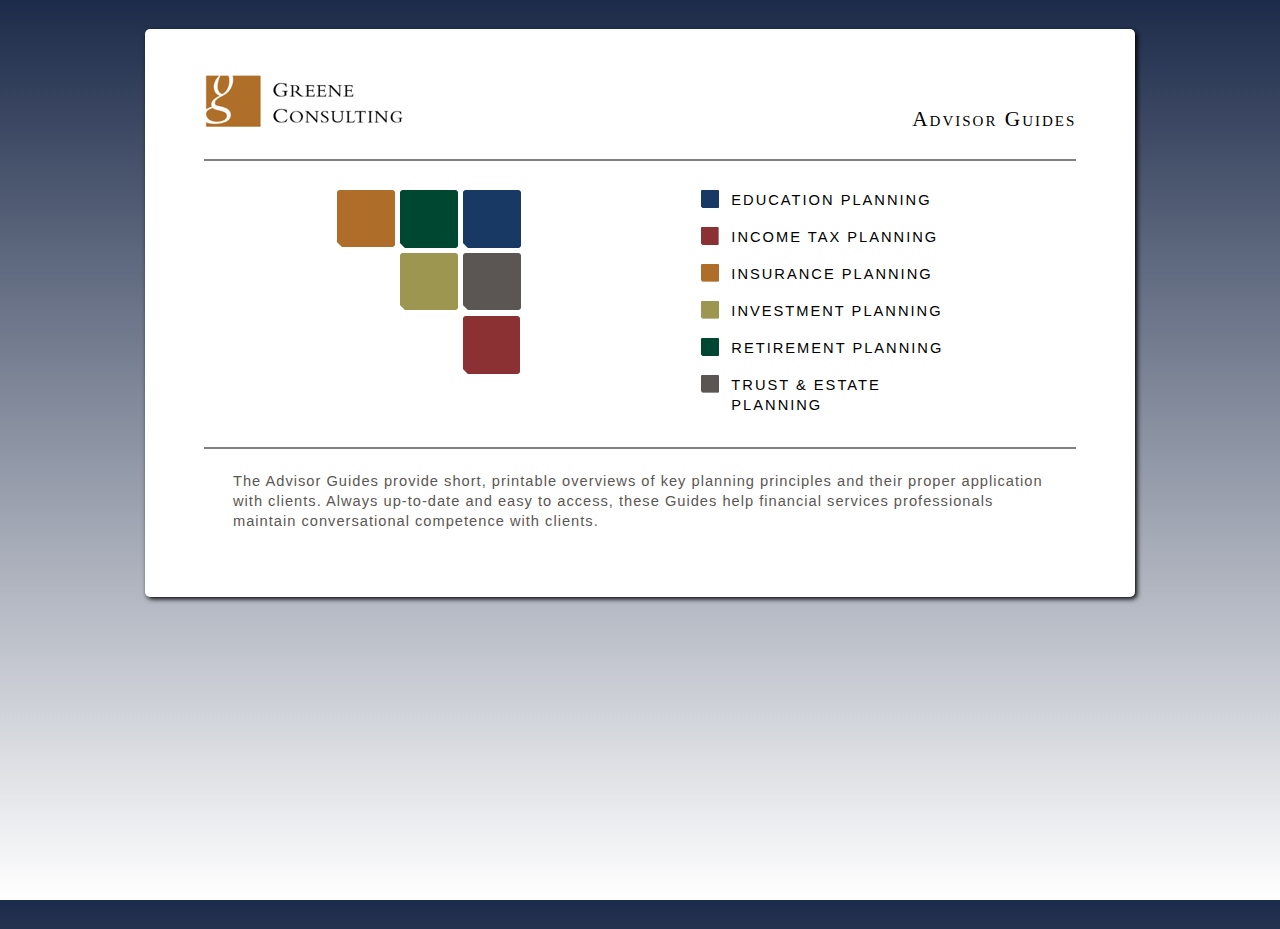
<file: index.html>
<!DOCTYPE html>
<html lang="en">
	<head>
		<meta charset="utf-8">
		<title>Advisor Guides | Greene Consulting</title>
		<meta name="description" content="" />
		<meta name="keywords" content="" />
		<meta name="robots" content="" />
		<link href="css/layout.css" media="screen" rel="stylesheet" type="text/css" />
	</head>
	<body class="gradient-bg">
		<div id="wrapper_ag">
			<div class="container">
				<div class="inside_hdr">
					<h3 class="h5bp">
						Greene Consulting Corporate Logo
					</h3>
					<h3 class="prgm_title">Advisor Guides</h3>
				</div><!--inside_hdr-->
				<div class="sectionseparator"></div><!-- sectionseparator -->
				<div class="mainsection_ag">
					<div id="nav_content_left">
						<div id="box_nav">
						 <div class="tilt"><a href="" /><img src="images/Block3_Orange.png" class="nav_pos_3" /></a></div>
						 <div class="tilt"><a href="" /><img src="images/Block5_Green.png" class="nav_pos_5" /></a></div>
						 <div class="tilt"><a href="" /><img src="images/Block1_Blue.png" class="nav_pos_1" /></a></div>
						 <div class="no-tilt"><img src="images/Block_PlaceHolder.png" /></div>
						 <div class="tilt"><a href="" /><img src="images/Block4_Tan.png" class="nav_pos_4" /></a></div>
						 <div class="tilt"><a href="" /><img src="images/Block6_Platinum.png" class="nav_pos_6" /></a></div>
						 <div class="no-tilt"><img src="images/Block_PlaceHolder.png" /></div>
						 <div class="no-tilt"><img src="images/Block_PlaceHolder.png" /></div>
						 <div class="tilt"><a href="" /><img src="images/Block2_Red.png" class="nav_pos_2" /></a></div>
						</div><!-- box_nav -->
					</div><!-- nav_content_left -->
					<div id="nav_content_right">
						<ul>
							<a href=""><li class="block_blue">Education Planning</li></a>
							<a href=""><li class="block_red">Income Tax Planning</li></a>
							<a href=""><li class="block_orange">Insurance Planning</li></a>
							<a href=""><li class="block_tan">Investment Planning</li></a>
							<a href=""><li class="block_green">Retirement Planning</li></a>
							<a href=""><li class="block_platinum">Trust & Estate Planning</li></a>
						</ul>
					</div><!-- nav_content_right -->
					<div class="clearfix"></div>
				</div><!-- mainsection_ag -->
				<div class="sectionseparator"></div><!-- sectionseparator -->
				<div class="subsection_ag">
					<p>The Advisor Guides provide short, printable overviews of key planning principles and their proper application with clients. Always up-to-date and easy to access, these Guides help financial services professionals maintain conversational competence with clients.</p>
				</div><!-- subsection_ag -->
			</div><!-- container -->
		</div><!-- wrapper_ag -->
	</body>
</html>
</file>
<file: css/layout.css>
/* Titles and Body Copy = "Trebuchet MS", Helvetica, sans-serif */
/* Application Title = Garamond, Georgia, serif */

/* BEGIN - BROWSER RESET */
html,body,div,span,applet,object,iframe,a,abbr,acronym,address,big,cite,code,del,dfn,em,font,img,ins,kbd,q,s,samp,small,strike,strong,sub,sup,tt,var,dl,dt,dd,ol,ul,li,h1,h2,h3,h4,h5,h6,pre,form,fieldset,input,textarea,label,legend,p,blockquote,table,caption,tbody,tfoot,thead,tr,th,td{margin:0;padding:0;border:0;outline:0;font-weight:inherit;font-style:inherit;font-size:100%;font-family:inherit;vertical-align:baseline;}body{line-height:1;color:black;background:white;}:focus{outline:0;}table{border-collapse:collapse;border-spacing:0;}caption,th,td{text-align:left;font-weight:normal;}fieldset,img{border:0;}address,caption,cite,code,dfn,em,strong,th,var{font-style:normal;font-weight:normal;}ol,ul{list-style:none;}h1,h2,h3,h4,h5,h6{font-size:100%;font-weight:normal;}blockquote:before,blockquote:after,q:before,q:after{content:"";}blockquote,q{quotes:"" "";}abbr,acronym{border:0;}
/* END - BROWSER RESET */

html, body {height: 100%; font-family: "Trebuchet MS", Helvetica, sans-serif; font-size: 11pt; line-height: 20px; letter-spacing: 1px; color: #5B5754;}

.gradient-bg {
	/* fallback */
	background-color: #1a82f7;
	background: url(images/linear_bg_2.png);
	background-repeat: repeat-x;
	/* Firefox 3.6+ */
	background: -moz-linear-gradient(100% 100% 90deg, #FFFFFF, #1D2B4A);
	/* Safari 4-5, Chrome 1-9 */
	/* -webkit-gradient(<type>, <point> [, <radius>]?, <point> [, <radius>]? [, <stop>]*) */
	background: -webkit-gradient(linear, 0% 0%, 0% 100%, from(#1D2B4A), to(#FFFFFF));
	/* Safari 5.1+, Chrome 10+ */
	background: -webkit-linear-gradient(#1D2B4A, #FFFFFF);
	/* Opera 11.10+ */
	background: -o-linear-gradient(#1D2B4A, #FFFFFF);
	}

#wrapper_ag {
	margin: 2em auto 2em auto;
	width: 990px;
	border-radius: 5px;
	-moz-border-radius: 5px;
	-webkit-border-radius: 5px;
	background-color: #FFFFFF;
	box-shadow:2px 2px 5px #000000;
	}

.container {padding: 3em 4em;}
.inside_hdr {position: relative; margin-bottom: 2em;}
h3.h5bp {border: 0; font: 0/0 a; text-shadow: none; color: transparent; background: url(../images/logo_gca.png); width: 200px; height: 56px; margin: 0; padding: 0;}
h3.prgm_title {position: absolute; right: 0; bottom: 0; font-family: Garamond, Georgia, serif; font-variant: small-caps; font-weight: 100; letter-spacing: 2px; font-size: 16pt; color: #000000;}
.sectionseparator {border-bottom: 2px solid #808080;}
.mainsection_ag {position: relative; margin: 2em 0;}
.subsection_ag {margin: 1.5em 0;}
.subsection_ag p {margin: 0 2em;}

#nav_content_left {float: left; width: 215px; margin: 0 0 0 125px;}
#nav_content_right {float: right; width: 275px; margin-right: 100px;}

#nav_content_right ul {text-transform: uppercase; letter-spacing: 2px; color: #000000;}
#nav_content_right ul li {background-size: 18px 18px; padding-left: 30px;}
li.block_blue {background: url(../images/Block1_Blue.png) no-repeat; margin-bottom: 14px;}
li.block_red {background: url(../images/Block2_Red.png) no-repeat; margin-bottom: 14px;}
li.block_orange {background: url(../images/Block3_Orange.png) no-repeat; margin-bottom: 14px;}
li.block_tan {background: url(../images/Block4_Tan.png) no-repeat; margin-bottom: 14px;}
li.block_green {background: url(../images/Block5_Green.png) no-repeat; margin-bottom: 14px;}
li.block_platinum {background: url(../images/Block6_Platinum.png) no-repeat;}

#nav_content_right ul a:link {
	color: #000000;
    text-decoration: none;
    display: block;
    float: left;
    margin: 0 3px 3px 0;
    opacity: 1;
    -webkit-transform: scale(1,1);
    -webkit-transition-timing-function: ease-out;
    -webkit-transition-duration: 250ms;
    -moz-transform: scale(1,1);
    -moz-transition-timing-function: ease-out;
    -moz-transition-duration: 250ms;
	}
#nav_content_right ul a:hover {
    opacity: .7;
    -webkit-transform: scale(1.05,1.07);
    -webkit-transition-timing-function: ease-out;
    -webkit-transition-duration: 250ms;
    -moz-transform: scale(1.05,1.07);
    -moz-transition-timing-function: ease-out;
    -moz-transition-duration: 250ms;
    position: relative;
    z-index: 99;
	}
#nav_content_right ul a:visited {color: #000000;}
#box_nav {width: 200px; text-align: center;}
.nav_pos_1 {height: 58px; width: 58px;}
.nav_pos_2 {height: 58px; width: 58px;}
.nav_pos_3 {height: 58px; width: 58px;}
.nav_pos_4 {height: 58px; width: 58px;}
.nav_pos_5 {height: 58px; width: 58px;}
.nav_pos_6 {height: 58px; width: 58px;}

/*TILT*/
.tilt {
	display: inline-block;
	height: 58px;
	width: 58px;
	-webkit-transition: all 0.5s ease; /* Safari and Chrome */
  -moz-transition: all 0.5s ease; /* Firefox */
  -o-transition: all 0.5s ease; /* Opera */
  -ms-transition: all 0.5s ease; /* IE 9 */
  transition: all 0.5s ease; /* IE 9 */
  outline: 1px solid transparent;
	}
.tilt:hover {
  -webkit-transform: rotate(10deg); /* Safari and Chrome */
  -moz-transform: rotate(10deg); /* Firefox */
  -o-transform: rotate(10deg); /* Opera */
  -ms-transform: rotate(10deg);
  transform: rotate(10deg);
	}
.no-tilt {display: inline-block; height: 58px; width: 58px;}

.clearfix:after {visibility: hidden; display: block; content: ""; clear: both; height: 0;}
* html .clearfix { zoom: 1; } /* IE6 */
*:first-child+html .clearfix { zoom: 1; } /* IE7 */
</file>
